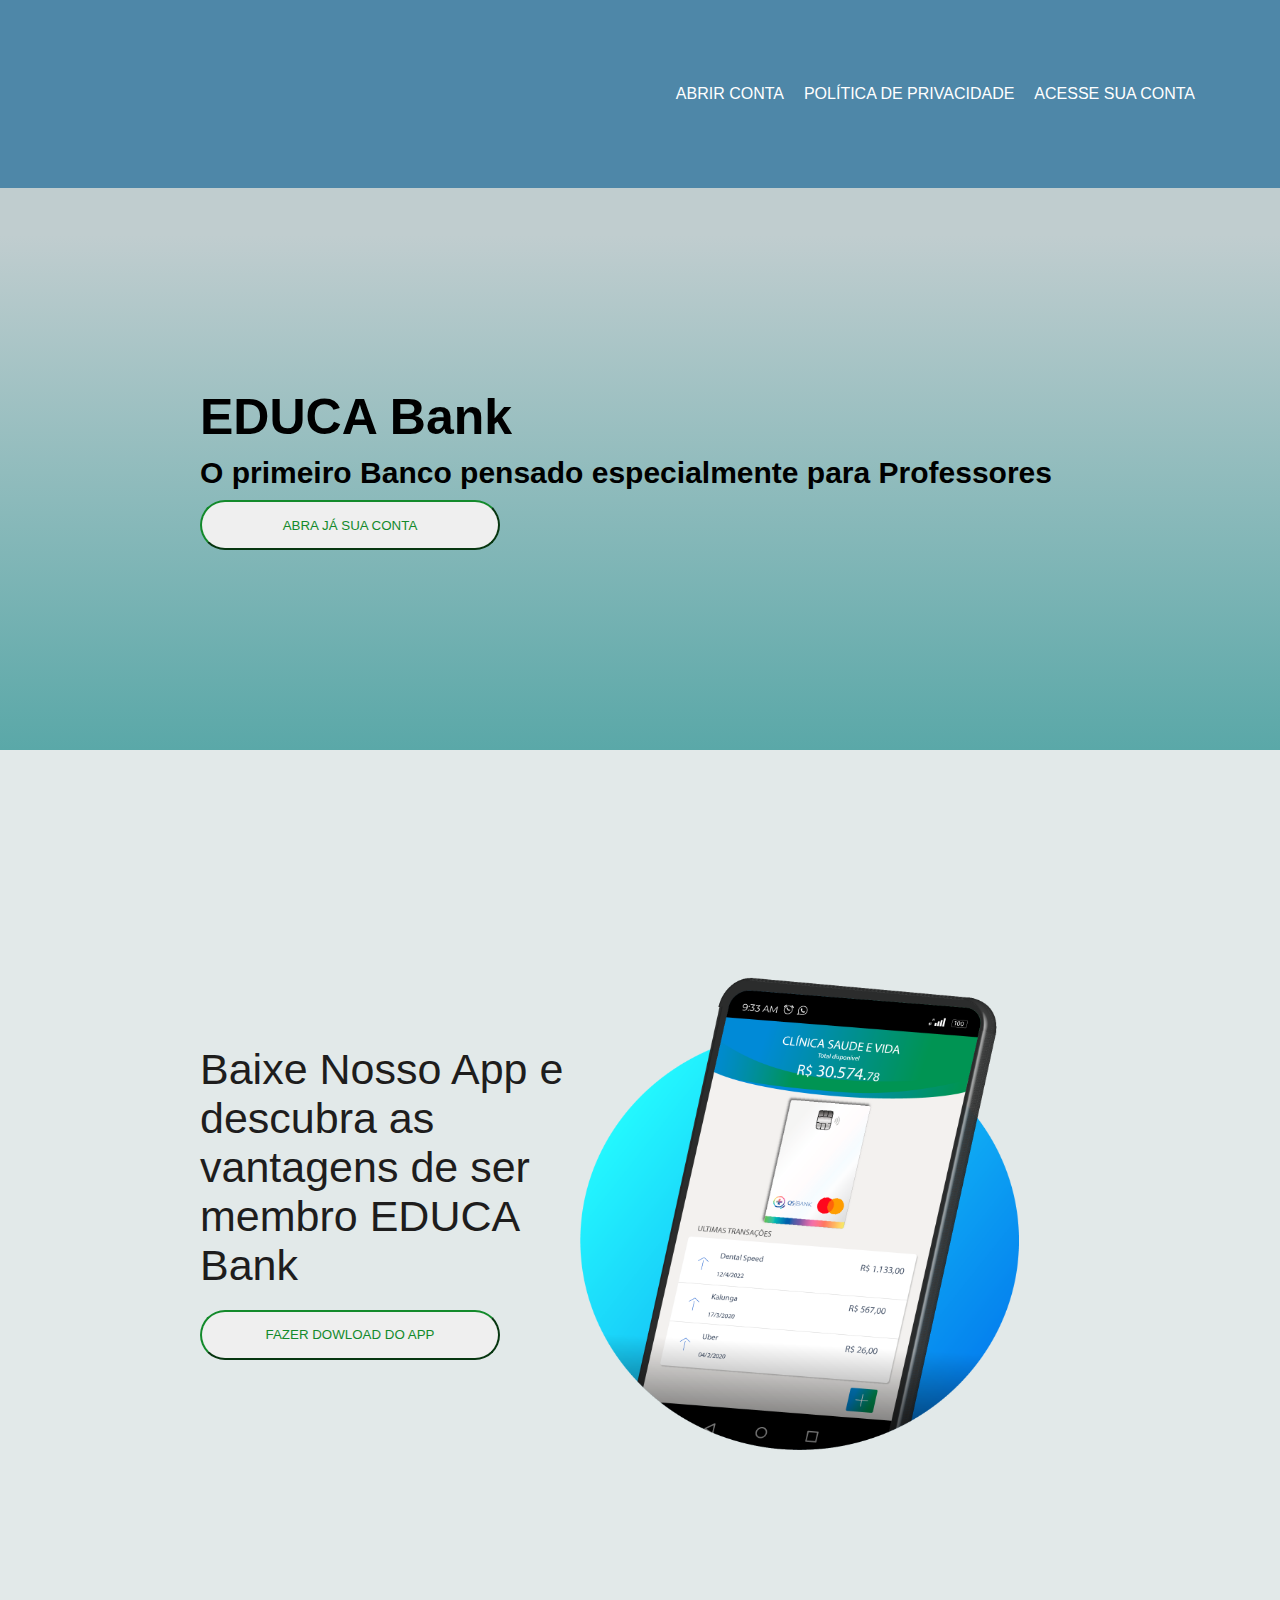
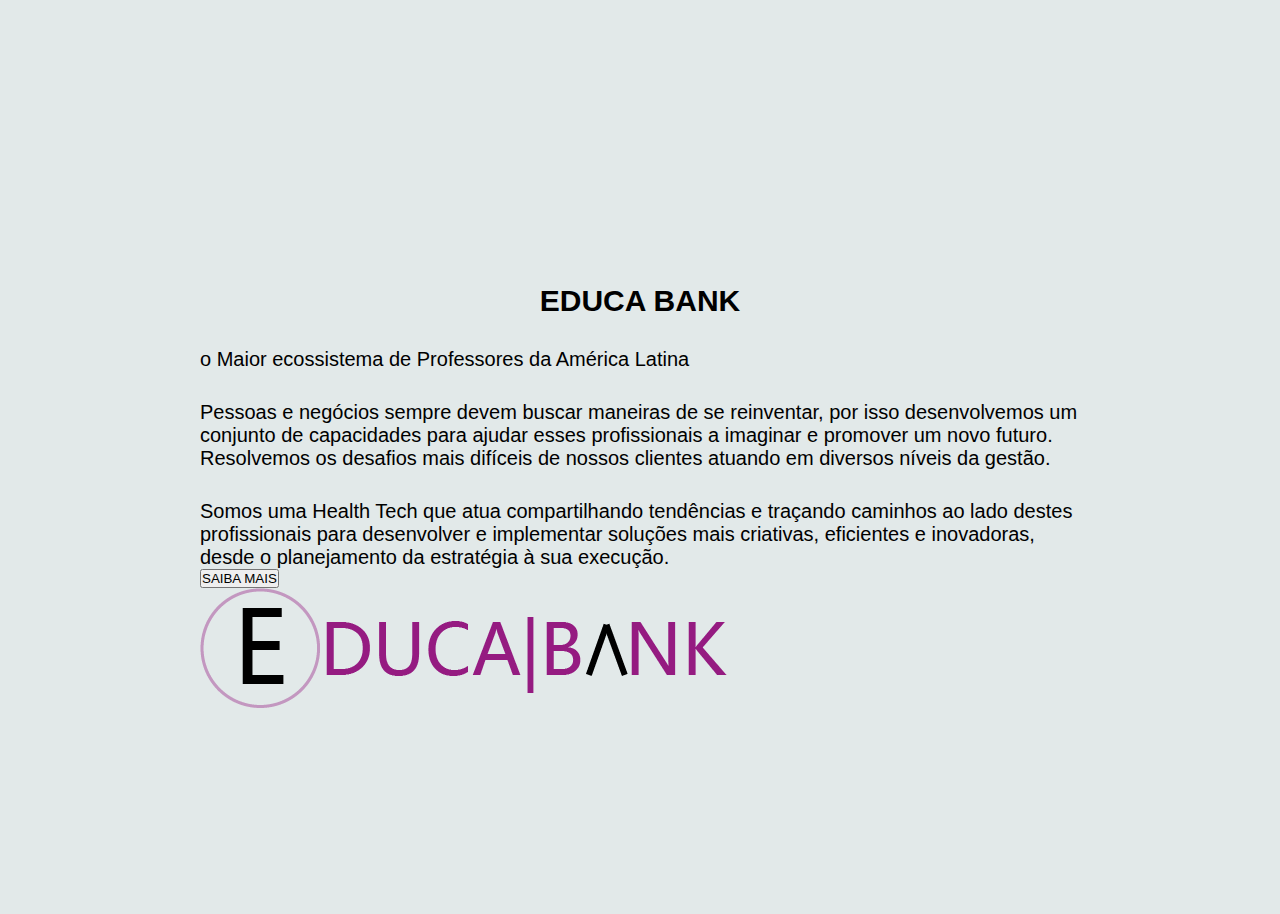
<file: index.html>
<!DOCTYPE html>
<html lang="pt-br">

<head>
    <meta charset="UTF-8">
    <meta name="viewport" content="width=device-width, initial-scale=1.0">
    <title>Educa Bank</title>
    <link rel="stylesheet" href="style.css">
    <link rel="shortcut icon" href="imagens/EDUCA BANK logo.png" type="image/x-icon">
</head>

<body>

    <header>
        <nav>
            <ul class="listaul">

                <li><a href="">ABRIR CONTA</a></li>

                <li><a href="">POLÍTICA DE PRIVACIDADE</a></li>

                <li><a href="">ACESSE SUA CONTA</a></li>



            </ul>
        </nav>
    </header>


    <main>
        <section class="section-01">
            <h1>EDUCA Bank</h1>

            <p>O primeiro Banco pensado especialmente para Professores</p>

            <button>ABRA JÁ SUA CONTA</button>

        </section>

        <section class="section-02">

            <div class="divc2">
                <p>Baixe Nosso App e descubra as vantagens de ser membro EDUCA Bank</p>

                <a href="">
                    <button>FAZER DOWLOAD DO APP</button>
                </a>

            </div>

            <div class="divim1">

                <img src="imagens/img APP.png" alt="imagem celular App">


            </div>

        </section>

        <section class="section-03">

            <h2>EDUCA BANK</h2>

            <P>o Maior ecossistema de Professores da América Latina</P>

            <p>Pessoas e negócios sempre devem buscar maneiras de se reinventar, por isso desenvolvemos um conjunto de
                capacidades para ajudar esses profissionais a imaginar e promover um novo futuro. Resolvemos os desafios
                mais difíceis de nossos clientes atuando em diversos níveis da gestão. </p>

            <p>Somos uma Health Tech que atua compartilhando tendências e traçando caminhos ao lado destes profissionais
                para desenvolver e implementar soluções mais criativas, eficientes e inovadoras, desde o planejamento da
                estratégia à sua execução.</p>

            <div class="divb3">
                <a href="">
                    <button>SAIBA MAIS</button>
                </a>

            </div>

            <div>
                <img src="imagens/EDUCA BANK.png" alt="Logo Educa Bank">
            </div>

        </section>

        <section class="section-04">


        </section>




    </main>

</body>

</html>
</file>
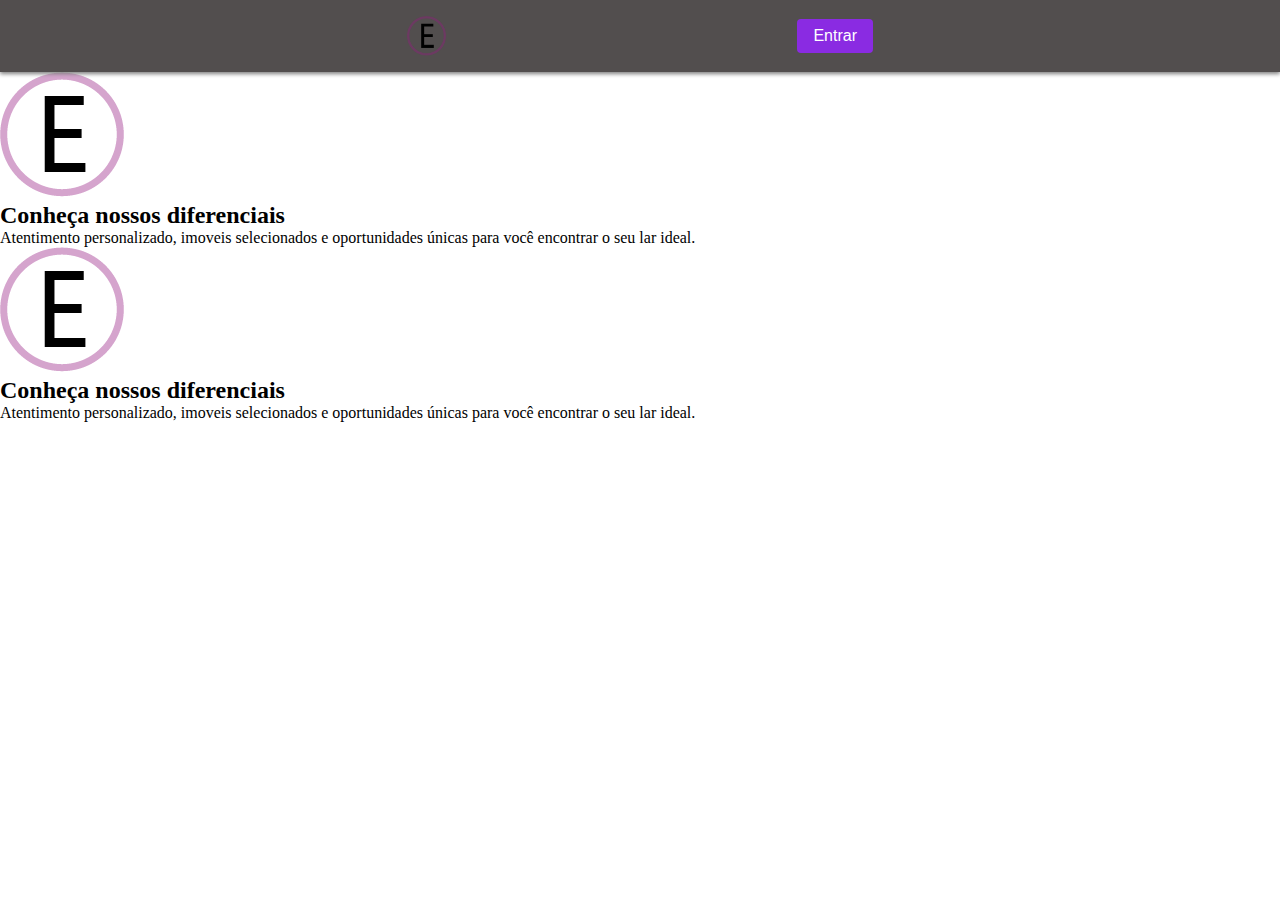
<file: teste.html>
<!DOCTYPE html>
<html lang="pt-br">

<head>
    <meta charset="UTF-8">
    <meta name="viewport" content="width=device-width, initial-scale=1.0">
    <title>Aula teste</title>
    <link rel="stylesheet" href="teste.css">
</head>

<body>

    <header>

        <div class="container-header">

            <img src="imagens/EDUCA BANK logo.png" alt="Logo educa bank" class="logo">

            <button class="btn-header">Entrar</button>

        </div>


    </header>

    <main>
        <section class="sessao-destaque">
            <!-- Div que contém a imagem em destaque -->
            <div class="destaque-imagem">

                <img src="imagens/EDUCA BANK logo.png" alt="Logo educa bank">

            </div>

            <!--  Div que contém o titulo eo parágrafo -->
            <div>
                <h2>Conheça nossos diferenciais</h2>

                <p>
                    Atentimento personalizado, imoveis selecionados e oportunidades únicas para você encontrar o seu lar
                    ideal.
                </p>


            </div>


        </section>

        <!-- segunda sessão -->

        <section class="sessao-destaque">
            <!-- Div que contém a imagem em destaque -->
            <div class="destaque-imagem">

                <img src="imagens/EDUCA BANK logo.png" alt="Logo educa bank">

            </div>

            <!--  Div que contém o titulo eo parágrafo -->
            <div>
                <h2>Conheça nossos diferenciais</h2>

                <p>
                    Atentimento personalizado, imoveis selecionados e oportunidades únicas para você encontrar o seu lar
                    ideal.
                </p>
               
            </div>


        </section>

    </main>

</body>

</html>
</file>
<file: style.css>
* {
    margin: 0;
    padding: 0;
    list-style: none;
    font-family: Arial, Helvetica, sans-serif;

}

 /*UL - Estilizando a Lista não ordenada do Header*/

header {
    padding: 70px;
    background-color: rgb(78, 135, 168);
}

.listaul {
    display: flex;
    justify-content: end;  /*Justificando o conteúdo para o fim(posicionamento) do header */
    margin: 15px;
}

.listaul li a {
    text-decoration: none;
    color: white;
    margin-left: 20px;
}

.listaul li a:hover {
    color: blue;
    transition: 0,8s;
}

/* Fim do Header */

.section-01 {
    padding: 200px;
    background: linear-gradient(180deg, #c0cdcf 8.33%, rgba(90, 168, 168) 100%);
}

/* background: linear-gradient(180deg, #c0cdcf 8.33%, rgba(90, 168, 168) 100%); */

.section-01 h1 {
    font-size: 50px;
    font-weight: 600;
}

.section-01 p {
    margin-top: 10px;
    margin-bottom: 10px;
    font-size: 30px;
    font-weight: 600;
    
}

.section-01 button {
    color: rgb(19, 138, 43);
    width: 300px;
    height: 50px;
    border-radius: 50px;
    border-color: rgb(19, 138, 43);


}

.section-01 button:hover {
    background-color: rgb(19, 138, 43);
    color: white;
    border-color: white;
    transition: 0,8s;
}

/* Fim da estilização da Primeira sessão */


/* Início da Estilização da Section-02 */
.section-02 {
    padding: 200px;
    display: flex;
    justify-content: space-evenly; /*Alinhamento na Horizontal*/
    align-items: center;  /*Alinhamento Vertical*/
    background-color: rgb(226, 233, 233);

}

.divc2 p {
    font-size: 40px;
    color: rgb(30, 29, 29);
    font-weight: 500;
    margin-bottom: 20px;
}

.divc2 button {
    color: rgb(19, 138, 43);
    width: 300px;
    height: 50px;
    border-radius: 50px;
    border-color: rgb(19, 138, 43);
}

.divc2 button:hover {
    background-color: rgb(19, 138, 43);
    color: white;
    border-color: white;
    transition: 0,8s;

}


.divc2 p {
    font-size: 43px; /*tamanho da letra*/
}

.divim1 img {
    height: 500px;
    width: 500px;
     
}

.section-03 {
    padding: 200px;
    background-color: rgb(226, 233, 233);

}

.section-03 h2 {
    font-size: 30px; /*tamanho da letra */
    margin-top: 30px; /*Margem superior*/
   color: black;
   text-align: center;

}

.section-03 p {
    font-size: 20px; /*tamanho da letra */
    margin-top: 30px;  /*Margem superior*/
    color: black;
}

.divb3 button {
    
}
</file>
<file: teste.css>
/*reset basico*/
* {
    margin: 0;
    padding: 0;
    box-sizing: border-box; /*ajuda a deixar os elementos organizados dentros das caixas*/
}

header {
    background-color: rgb(82, 78, 78);
    padding: 1rem; /*espaçamento interno*/
    box-shadow: 0 2px 4px gray; /*sombra leve no header*/
    position: sticky; /*utilizado para deixar o menu suspenso */
    top: 0; /*zerando a formatação/distancia em relação ao topo*/
    left: 0;  /*zerando a formatação/distancia em relação a esquerda*/
    z-index: 999; /* eixo Z utilizado para sobrepôr outros elementos que estarão dentro do site/ sempre um valor maior que zero*/
}

.container-header {
    display: flex; /*organizando os itens em linha*/
    justify-content: space-evenly; /*logo a esquerda botão a direita*/
    align-items: center; /*alinha verticalmente*/
    max-width: 1200px; /*limitando a largura maxima que a caixa do conteudo devera atingir*/
    margin: 0 auto; /*primeiro numero encima e embaixo, segundo numero laterais, centraliza na tela colocando margim 0 no top e bottom e as laterais automatica */
    padding: 0 1rem; /*primeiro numero encima e embaixo, segundo numero laterais,respiro lateral*/
}

/*estilizando a logo*/
.logo {
    height: 40px; /*altura fixa*/
    width: auto; /*mantem proporção da imagem*/
}

/*botão do header*/
.btn-header {
    padding: 0.5rem 1rem; /*primeiro numero encima e embaixo, segundo numero laterais.*/
    background-color: blueviolet;
    color: white;
    border: none;
    border-radius: 4px;
    font-size: 1rem;
    cursor: pointer;
}

@media (max-width: 600px) {
    .container-header {
        flex-direction: column; /*empilha os itens podemos testar row tambem*/
        gap: 1rem; /*espaço entre logo e botão*/
    }

    .logo {
        height: 32px; /*diminui a logo em telas menores*/


    }

    .btn-header {
        width: 100%; /*botão ocupa largura total*/
        text-align: center;
    }
}
</file>
